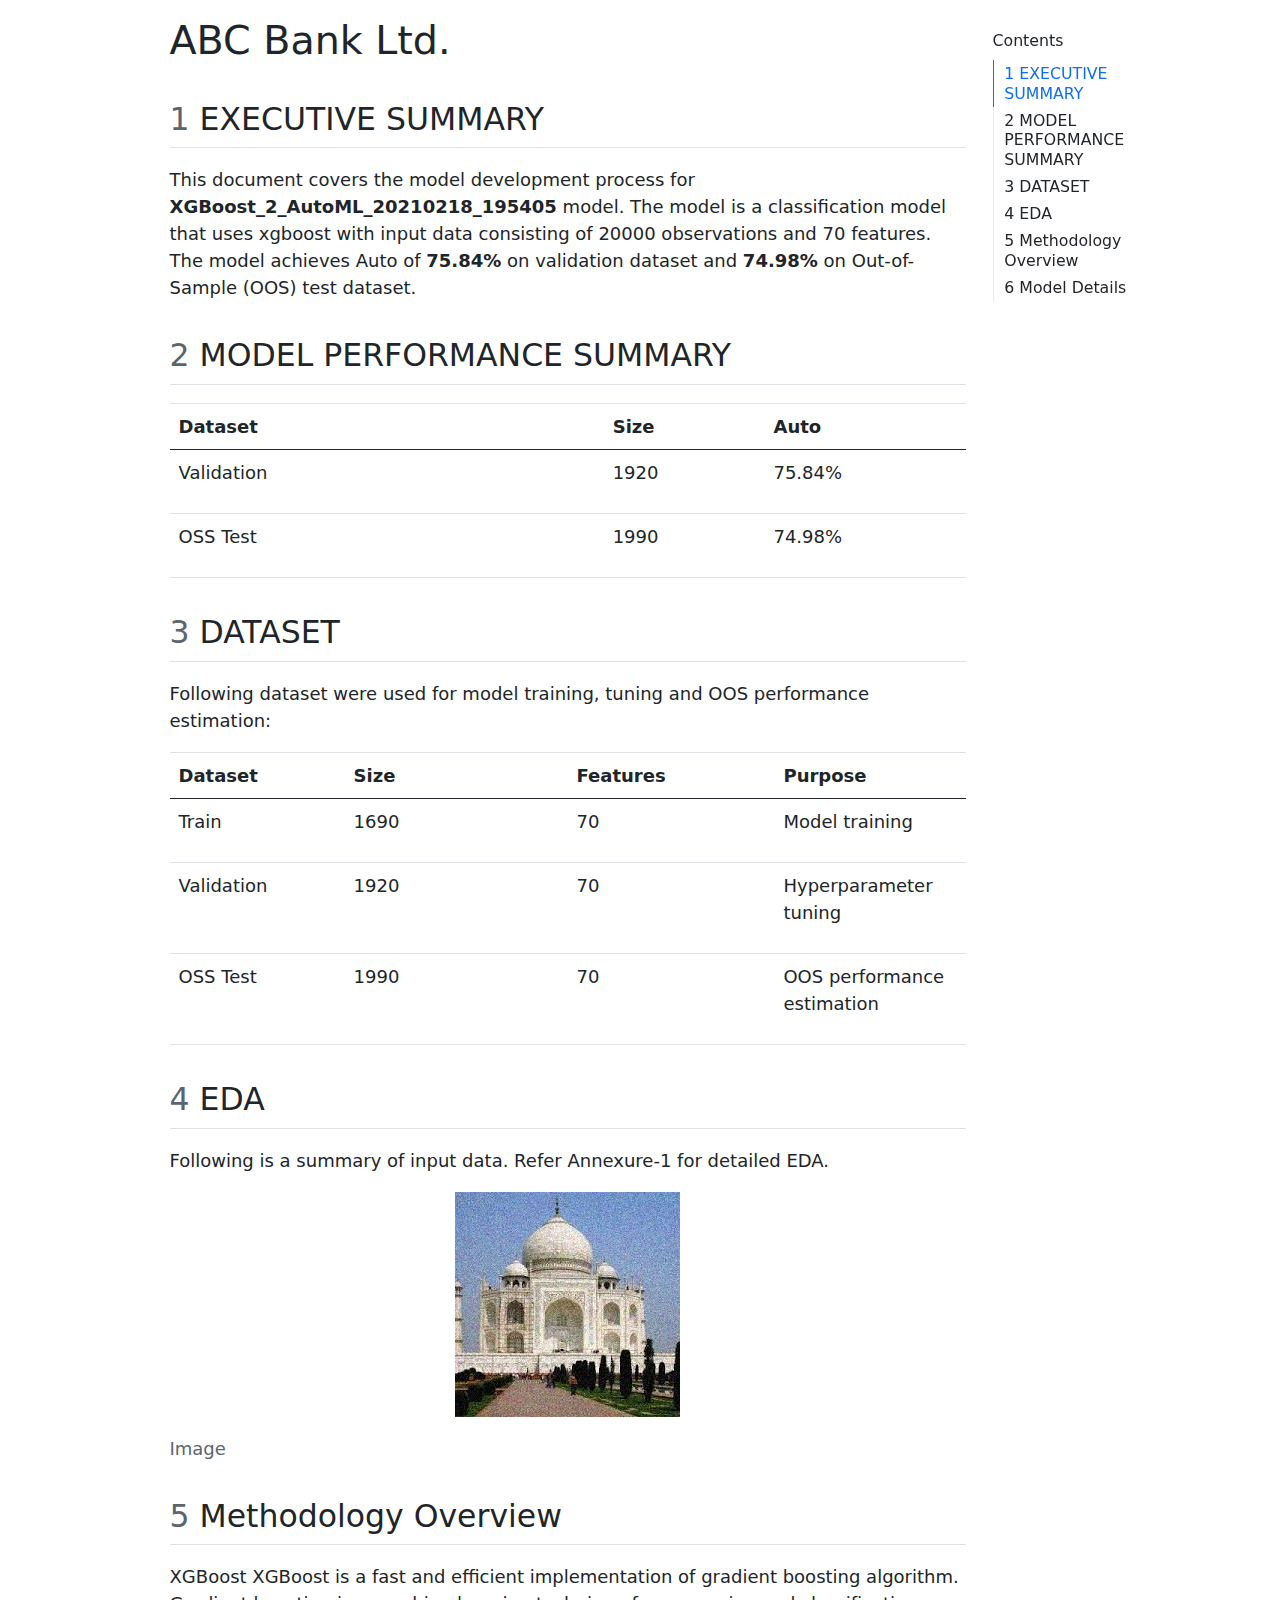
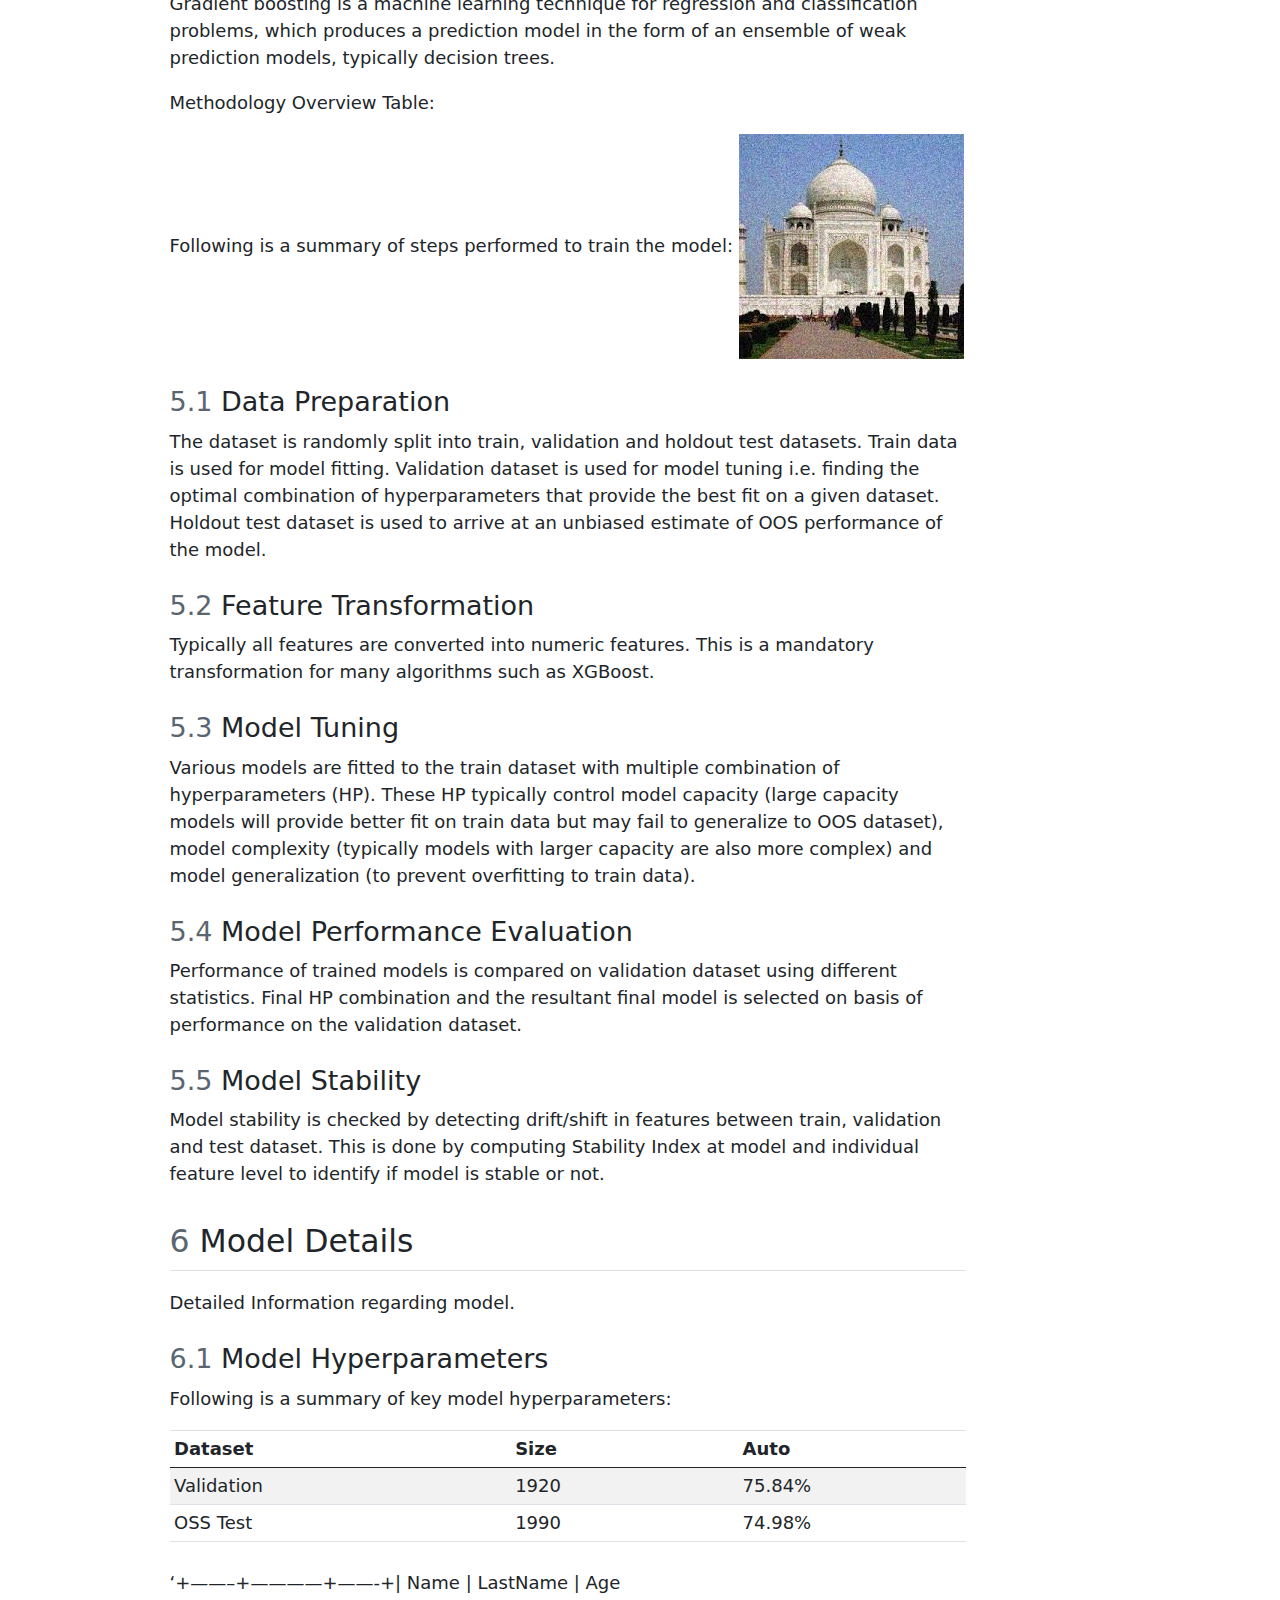
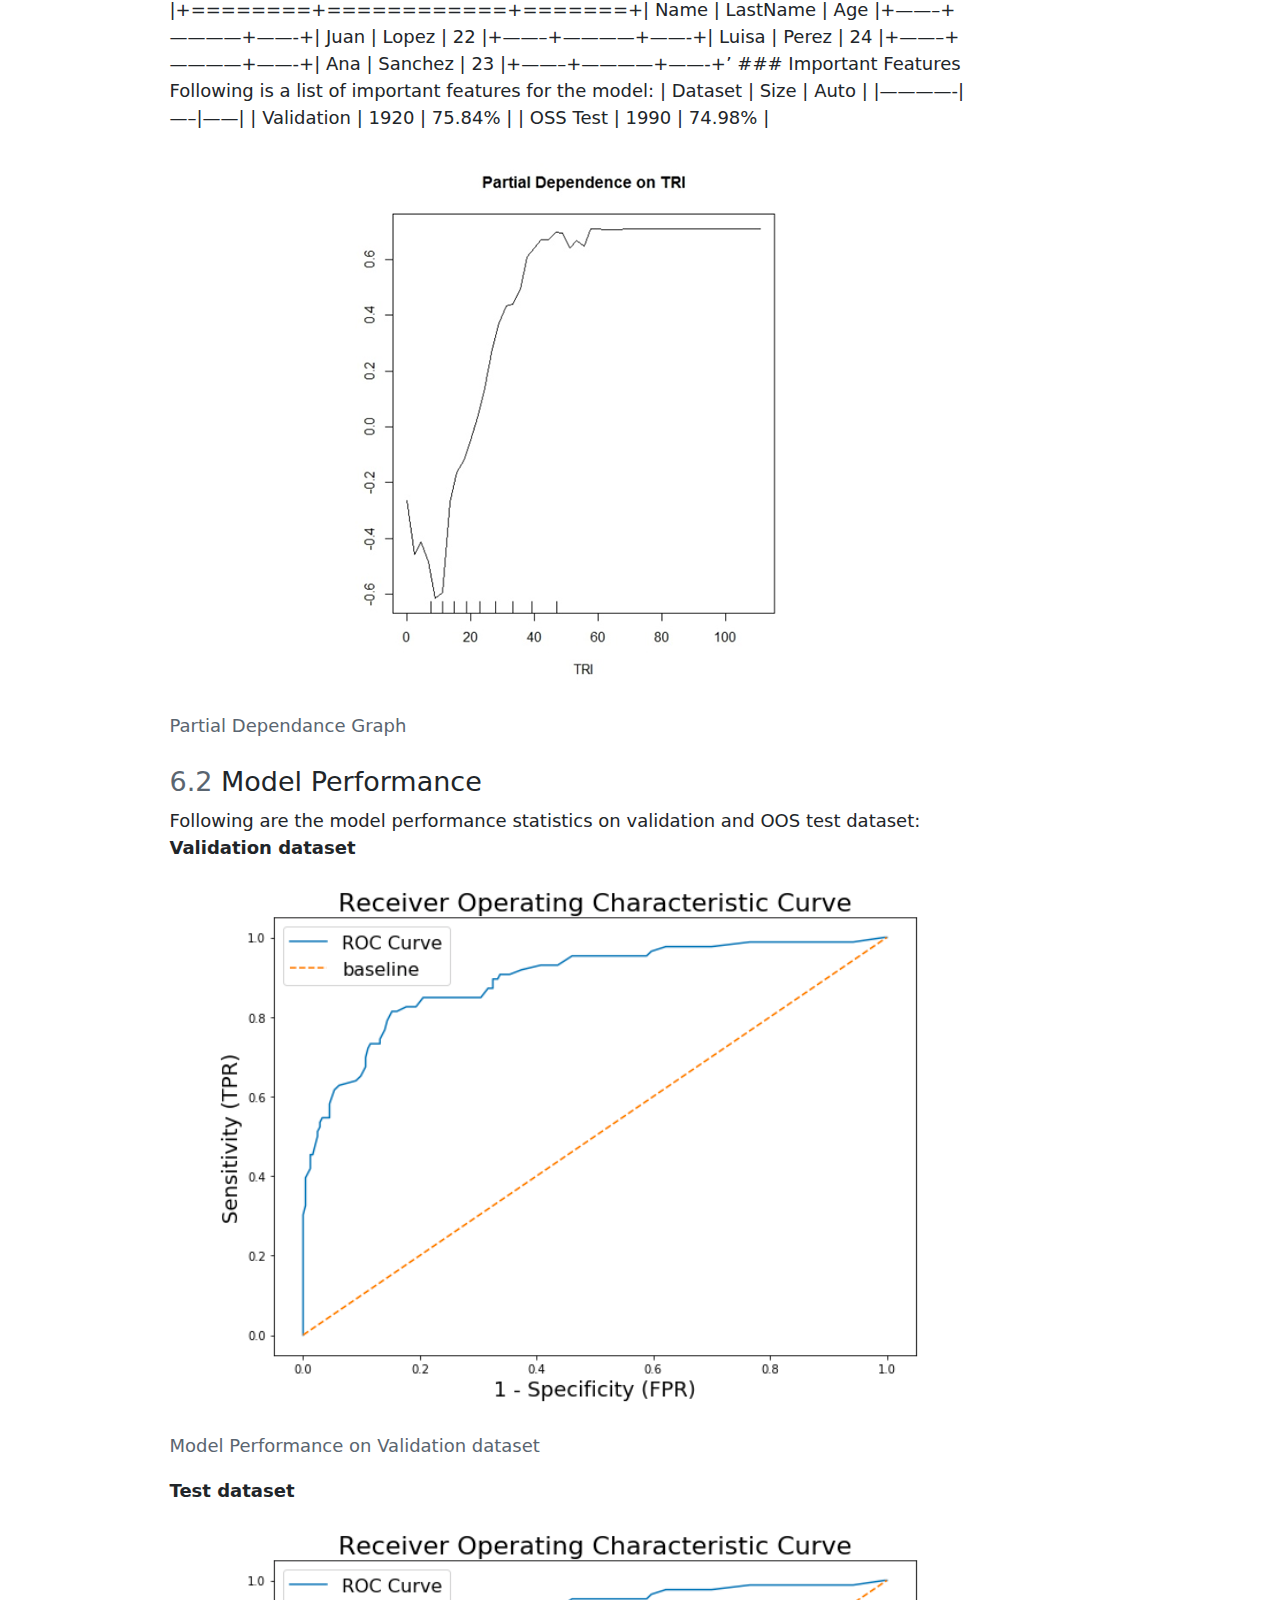
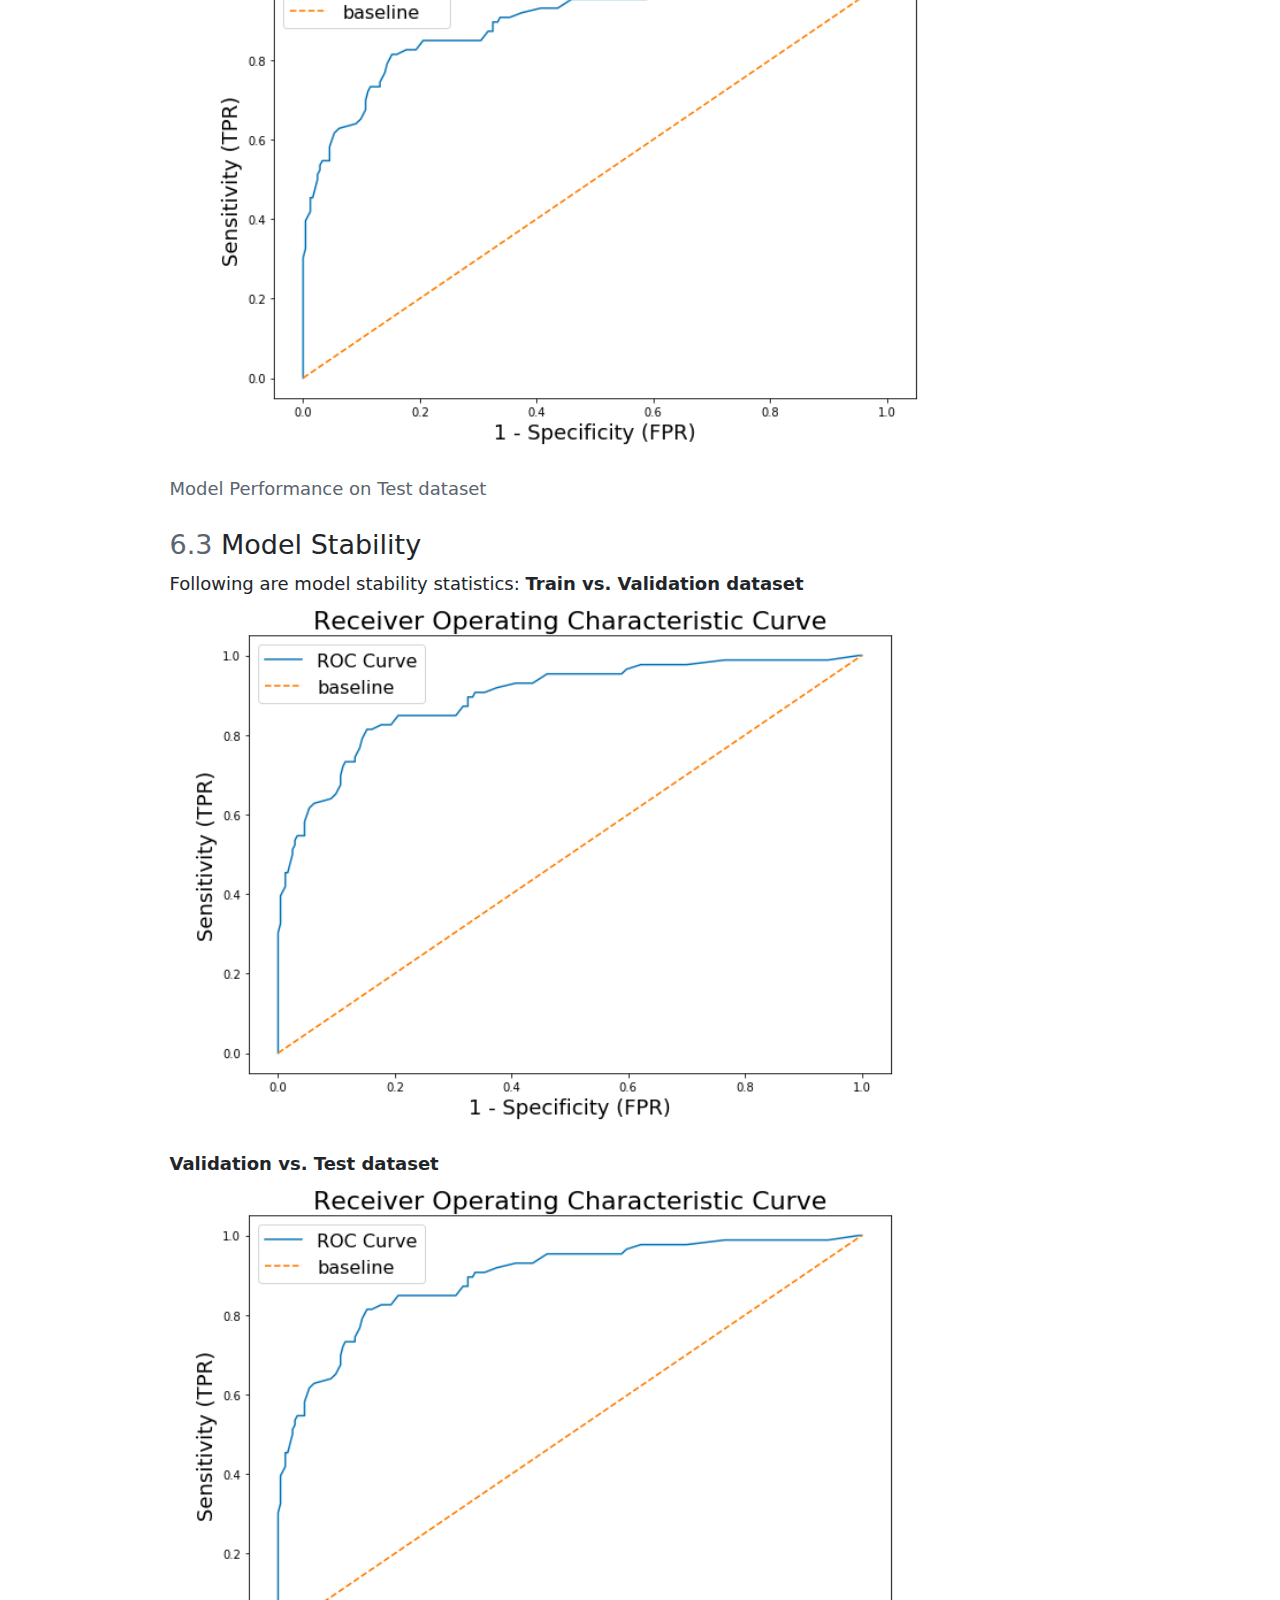
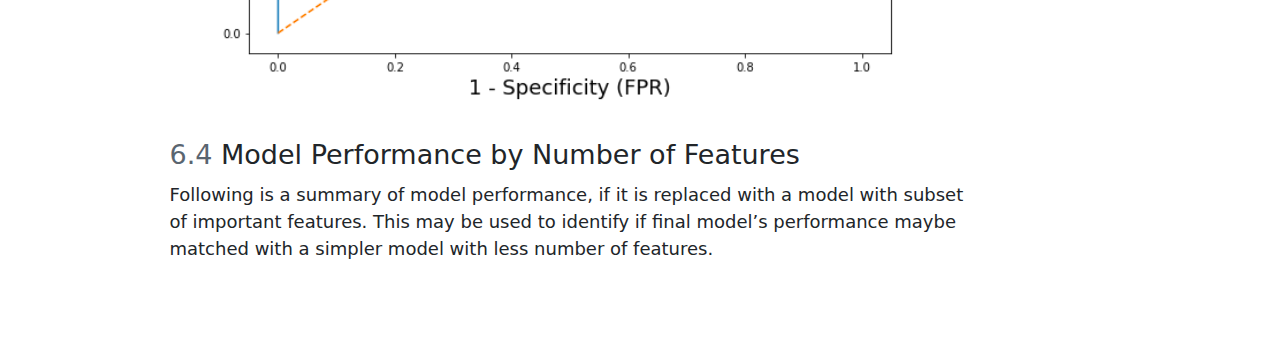
<file: Base_Template.html>
<!DOCTYPE html>
<html xmlns="http://www.w3.org/1999/xhtml" lang="en" xml:lang="en"><head>

<meta charset="utf-8">
<meta name="generator" content="quarto-1.1.189">

<meta name="viewport" content="width=device-width, initial-scale=1.0, user-scalable=yes">


<title>ABC Bank Ltd.</title>
<style>
code{white-space: pre-wrap;}
span.smallcaps{font-variant: small-caps;}
div.columns{display: flex; gap: min(4vw, 1.5em);}
div.column{flex: auto; overflow-x: auto;}
div.hanging-indent{margin-left: 1.5em; text-indent: -1.5em;}
ul.task-list{list-style: none;}
ul.task-list li input[type="checkbox"] {
  width: 0.8em;
  margin: 0 0.8em 0.2em -1.6em;
  vertical-align: middle;
}
</style>


<script src="Base_Template_files/libs/clipboard/clipboard.min.js"></script>
<script src="Base_Template_files/libs/quarto-html/quarto.js"></script>
<script src="Base_Template_files/libs/quarto-html/popper.min.js"></script>
<script src="Base_Template_files/libs/quarto-html/tippy.umd.min.js"></script>
<script src="Base_Template_files/libs/quarto-html/anchor.min.js"></script>
<link href="Base_Template_files/libs/quarto-html/tippy.css" rel="stylesheet">
<link href="Base_Template_files/libs/quarto-html/quarto-syntax-highlighting.css" rel="stylesheet" id="quarto-text-highlighting-styles">
<script src="Base_Template_files/libs/bootstrap/bootstrap.min.js"></script>
<link href="Base_Template_files/libs/bootstrap/bootstrap-icons.css" rel="stylesheet">
<link href="Base_Template_files/libs/bootstrap/bootstrap.min.css" rel="stylesheet" id="quarto-bootstrap" data-mode="light">


</head>

<body>

<div id="quarto-content" class="page-columns page-rows-contents page-layout-article">
<div id="quarto-margin-sidebar" class="sidebar margin-sidebar">
  <nav id="TOC" role="doc-toc" class="toc-active">
    <h2 id="toc-title">Contents</h2>
   
  <ul>
  <li><a href="#executive-summary" id="toc-executive-summary" class="nav-link active" data-scroll-target="#executive-summary"><span class="toc-section-number">1</span>  EXECUTIVE SUMMARY</a></li>
  <li><a href="#model-performance-summary" id="toc-model-performance-summary" class="nav-link" data-scroll-target="#model-performance-summary"><span class="toc-section-number">2</span>  MODEL PERFORMANCE SUMMARY</a></li>
  <li><a href="#var-dataset" id="toc-var-dataset" class="nav-link" data-scroll-target="#var-dataset"><span class="toc-section-number">3</span>  DATASET</a></li>
  <li><a href="#eda" id="toc-eda" class="nav-link" data-scroll-target="#eda"><span class="toc-section-number">4</span>  EDA</a></li>
  <li><a href="#methodology-overview" id="toc-methodology-overview" class="nav-link" data-scroll-target="#methodology-overview"><span class="toc-section-number">5</span>  Methodology Overview</a>
  <ul class="collapse">
  <li><a href="#data-preparation" id="toc-data-preparation" class="nav-link" data-scroll-target="#data-preparation"><span class="toc-section-number">5.1</span>  Data Preparation</a></li>
  <li><a href="#feature-transformation" id="toc-feature-transformation" class="nav-link" data-scroll-target="#feature-transformation"><span class="toc-section-number">5.2</span>  Feature Transformation</a></li>
  <li><a href="#model-tuning" id="toc-model-tuning" class="nav-link" data-scroll-target="#model-tuning"><span class="toc-section-number">5.3</span>  Model Tuning</a></li>
  <li><a href="#model-performance-evaluation" id="toc-model-performance-evaluation" class="nav-link" data-scroll-target="#model-performance-evaluation"><span class="toc-section-number">5.4</span>  Model Performance Evaluation</a></li>
  <li><a href="#model-stability" id="toc-model-stability" class="nav-link" data-scroll-target="#model-stability"><span class="toc-section-number">5.5</span>  Model Stability</a></li>
  </ul></li>
  <li><a href="#model-details" id="toc-model-details" class="nav-link" data-scroll-target="#model-details"><span class="toc-section-number">6</span>  Model Details</a>
  <ul class="collapse">
  <li><a href="#model-hyperparameters" id="toc-model-hyperparameters" class="nav-link" data-scroll-target="#model-hyperparameters"><span class="toc-section-number">6.1</span>  Model Hyperparameters</a></li>
  <li><a href="#model-performance" id="toc-model-performance" class="nav-link" data-scroll-target="#model-performance"><span class="toc-section-number">6.2</span>  Model Performance</a></li>
  <li><a href="#model-stability-1" id="toc-model-stability-1" class="nav-link" data-scroll-target="#model-stability-1"><span class="toc-section-number">6.3</span>  Model Stability</a></li>
  <li><a href="#model-performance-by-number-of-features" id="toc-model-performance-by-number-of-features" class="nav-link" data-scroll-target="#model-performance-by-number-of-features"><span class="toc-section-number">6.4</span>  Model Performance by Number of Features</a></li>
  </ul></li>
  </ul>
</nav>
</div>
<main class="content" id="quarto-document-content">

<header id="title-block-header" class="quarto-title-block default">
<div class="quarto-title">
<h1 class="title">ABC Bank Ltd.</h1>
</div>



<div class="quarto-title-meta">

    
    
  </div>
  

</header>

<section id="executive-summary" class="level2" data-number="1">
<h2 data-number="1" class="anchored" data-anchor-id="executive-summary"><span class="header-section-number">1</span> EXECUTIVE SUMMARY</h2>
<p>This document covers the model development process for <strong>XGBoost_2_AutoML_20210218_195405</strong> model. The model is a classification model that uses xgboost with input data consisting of 20000 observations and 70 features. The model achieves Auto of <strong>75.84%</strong> on validation dataset and <strong>74.98%</strong> on Out-of-Sample (OOS) test dataset.</p>
</section>
<section id="model-performance-summary" class="level2" data-number="2">
<h2 data-number="2" class="anchored" data-anchor-id="model-performance-summary"><span class="header-section-number">2</span> MODEL PERFORMANCE SUMMARY</h2>
<table class="table">
<colgroup>
<col style="width: 54%">
<col style="width: 20%">
<col style="width: 25%">
</colgroup>
<thead>
<tr class="header">
<th>Dataset</th>
<th>Size</th>
<th>Auto</th>
</tr>
</thead>
<tbody>
<tr class="odd">
<td>Validation</td>
<td><p>1920</p></td>
<td><p>75.84%</p></td>
</tr>
<tr class="even">
<td>OSS Test</td>
<td><p>1990</p></td>
<td><p>74.98%</p></td>
</tr>
</tbody>
</table>
</section>
<section id="var-dataset" class="level2" data-number="3">
<h2 data-number="3" class="anchored" data-anchor-id="var-dataset"><span class="header-section-number">3</span> DATASET</h2>
<p>Following dataset were used for model training, tuning and OOS performance estimation:</p>
<table class="table">
<colgroup>
<col style="width: 22%">
<col style="width: 28%">
<col style="width: 26%">
<col style="width: 24%">
</colgroup>
<thead>
<tr class="header">
<th>Dataset</th>
<th>Size</th>
<th>Features</th>
<th>Purpose</th>
</tr>
</thead>
<tbody>
<tr class="odd">
<td>Train</td>
<td><p>1690</p></td>
<td><p>70</p></td>
<td><p>Model training</p></td>
</tr>
<tr class="even">
<td>Validation</td>
<td><p>1920</p></td>
<td><p>70</p></td>
<td><p>Hyperparameter tuning</p></td>
</tr>
<tr class="odd">
<td>OSS Test</td>
<td><p>1990</p></td>
<td><p>70</p></td>
<td><p>OOS performance estimation</p></td>
</tr>
</tbody>
</table>
</section>
<section id="eda" class="level2" data-number="4">
<h2 data-number="4" class="anchored" data-anchor-id="eda"><span class="header-section-number">4</span> EDA</h2>
<p>Following is a summary of input data. Refer Annexure-1 for detailed EDA.</p>
<div class="quarto-figure quarto-figure-center">
<figure class="figure">
<p><img src="input_data/images.jpeg" class="img-fluid figure-img"></p>
<p></p><figcaption class="figure-caption">Image</figcaption><p></p>
</figure>
</div>
</section>
<section id="methodology-overview" class="level2" data-number="5">
<h2 data-number="5" class="anchored" data-anchor-id="methodology-overview"><span class="header-section-number">5</span> Methodology Overview</h2>
<p>XGBoost XGBoost is a fast and efficient implementation of gradient boosting algorithm. Gradient boosting is a machine learning technique for regression and classification problems, which produces a prediction model in the form of an ensemble of weak prediction models, typically decision trees.</p>
<p>Methodology Overview Table:</p>
<p>Following is a summary of steps performed to train the model: <img src="input_data/images.jpeg" class="img-fluid" alt="Model Development Pipeline"></p>
<section id="data-preparation" class="level3" data-number="5.1">
<h3 data-number="5.1" class="anchored" data-anchor-id="data-preparation"><span class="header-section-number">5.1</span> Data Preparation</h3>
<p>The dataset is randomly split into train, validation and holdout test datasets. Train data is used for model fitting. Validation dataset is used for model tuning i.e.&nbsp;finding the optimal combination of hyperparameters that provide the best fit on a given dataset. Holdout test dataset is used to arrive at an unbiased estimate of OOS performance of the model.</p>
</section>
<section id="feature-transformation" class="level3" data-number="5.2">
<h3 data-number="5.2" class="anchored" data-anchor-id="feature-transformation"><span class="header-section-number">5.2</span> Feature Transformation</h3>
<p>Typically all features are converted into numeric features. This is a mandatory transformation for many algorithms such as XGBoost.</p>
</section>
<section id="model-tuning" class="level3" data-number="5.3">
<h3 data-number="5.3" class="anchored" data-anchor-id="model-tuning"><span class="header-section-number">5.3</span> Model Tuning</h3>
<p>Various models are fitted to the train dataset with multiple combination of hyperparameters (HP). These HP typically control model capacity (large capacity models will provide better fit on train data but may fail to generalize to OOS dataset), model complexity (typically models with larger capacity are also more complex) and model generalization (to prevent overfitting to train data).</p>
</section>
<section id="model-performance-evaluation" class="level3" data-number="5.4">
<h3 data-number="5.4" class="anchored" data-anchor-id="model-performance-evaluation"><span class="header-section-number">5.4</span> Model Performance Evaluation</h3>
<p>Performance of trained models is compared on validation dataset using different statistics. Final HP combination and the resultant final model is selected on basis of performance on the validation dataset.</p>
</section>
<section id="model-stability" class="level3" data-number="5.5">
<h3 data-number="5.5" class="anchored" data-anchor-id="model-stability"><span class="header-section-number">5.5</span> Model Stability</h3>
<p>Model stability is checked by detecting drift/shift in features between train, validation and test dataset. This is done by computing Stability Index at model and individual feature level to identify if model is stable or not.</p>
</section>
</section>
<section id="model-details" class="level2" data-number="6">
<h2 data-number="6" class="anchored" data-anchor-id="model-details"><span class="header-section-number">6</span> Model Details</h2>
<p>Detailed Information regarding model.</p>
<section id="model-hyperparameters" class="level3" data-number="6.1">
<h3 data-number="6.1" class="anchored" data-anchor-id="model-hyperparameters"><span class="header-section-number">6.1</span> Model Hyperparameters</h3>
<p>Following is a summary of key model hyperparameters:</p>
<div class="cell" data-tags="[&quot;parameters&quot;]" data-execution_count="1">
<div class="cell-output cell-output-display" data-execution_count="1">
<table class="table table-sm table-striped">
<colgroup>
<col style="width: 18%">
<col style="width: 12%">
<col style="width: 12%">
</colgroup>
<thead>
<tr class="header">
<th>Dataset</th>
<th>Size</th>
<th>Auto</th>
</tr>
</thead>
<tbody>
<tr class="odd">
<td>Validation</td>
<td>1920</td>
<td>75.84%</td>
</tr>
<tr class="even">
<td>OSS Test</td>
<td>1990</td>
<td>74.98%</td>
</tr>
</tbody>
</table>
</div>
</div>
<p>‘+——–+————+——-+| Name | LastName | Age |+========+============+=======+| Name | LastName | Age |+——–+————+——-+| Juan | Lopez | 22 |+——–+————+——-+| Luisa | Perez | 24 |+——–+————+——-+| Ana | Sanchez | 23 |+——–+————+——-+’ ### Important Features Following is a list of important features for the model: | Dataset | Size | Auto | |————-|—–|——| | Validation | 1920 | 75.84% | | OSS Test | 1990 | 74.98% |</p>
<div class="quarto-figure quarto-figure-center">
<figure class="figure">
<p><img src="input_data/pdg.png" class="img-fluid figure-img"></p>
<p></p><figcaption class="figure-caption">Partial Dependance Graph</figcaption><p></p>
</figure>
</div>
</section>
<section id="model-performance" class="level3" data-number="6.2">
<h3 data-number="6.2" class="anchored" data-anchor-id="model-performance"><span class="header-section-number">6.2</span> Model Performance</h3>
<p>Following are the model performance statistics on validation and OOS test dataset: <strong>Validation dataset</strong></p>
<div class="quarto-figure quarto-figure-center">
<figure class="figure">
<p><img src="input_data/roc.png" class="img-fluid figure-img"></p>
<p></p><figcaption class="figure-caption">Model Performance on Validation dataset</figcaption><p></p>
</figure>
</div>
<p><strong>Test dataset</strong></p>
<div class="quarto-figure quarto-figure-center">
<figure class="figure">
<p><img src="input_data/roc.png" class="img-fluid figure-img"></p>
<p></p><figcaption class="figure-caption">Model Performance on Test dataset</figcaption><p></p>
</figure>
</div>
</section>
<section id="model-stability-1" class="level3" data-number="6.3">
<h3 data-number="6.3" class="anchored" data-anchor-id="model-stability-1"><span class="header-section-number">6.3</span> Model Stability</h3>
<p>Following are model stability statistics: <strong>Train vs.&nbsp;Validation dataset</strong> <img src="input_data/roc.png" class="img-fluid" alt="Model Stability (Val vs.&nbsp;Train dataset)"></p>
<p><strong>Validation vs.&nbsp;Test dataset</strong> <img src="input_data/roc.png" class="img-fluid" alt="Model Stability (Val vs.&nbsp;Test dataset)"></p>
</section>
<section id="model-performance-by-number-of-features" class="level3" data-number="6.4">
<h3 data-number="6.4" class="anchored" data-anchor-id="model-performance-by-number-of-features"><span class="header-section-number">6.4</span> Model Performance by Number of Features</h3>
<p>Following is a summary of model performance, if it is replaced with a model with subset of important features. This may be used to identify if final model’s performance maybe matched with a simpler model with less number of features.</p>
</section>
</section>

</main>
<!-- /main column -->
<script id="quarto-html-after-body" type="application/javascript">
window.document.addEventListener("DOMContentLoaded", function (event) {
  const toggleBodyColorMode = (bsSheetEl) => {
    const mode = bsSheetEl.getAttribute("data-mode");
    const bodyEl = window.document.querySelector("body");
    if (mode === "dark") {
      bodyEl.classList.add("quarto-dark");
      bodyEl.classList.remove("quarto-light");
    } else {
      bodyEl.classList.add("quarto-light");
      bodyEl.classList.remove("quarto-dark");
    }
  }
  const toggleBodyColorPrimary = () => {
    const bsSheetEl = window.document.querySelector("link#quarto-bootstrap");
    if (bsSheetEl) {
      toggleBodyColorMode(bsSheetEl);
    }
  }
  toggleBodyColorPrimary();  
  const icon = "";
  const anchorJS = new window.AnchorJS();
  anchorJS.options = {
    placement: 'right',
    icon: icon
  };
  anchorJS.add('.anchored');
  const clipboard = new window.ClipboardJS('.code-copy-button', {
    target: function(trigger) {
      return trigger.previousElementSibling;
    }
  });
  clipboard.on('success', function(e) {
    // button target
    const button = e.trigger;
    // don't keep focus
    button.blur();
    // flash "checked"
    button.classList.add('code-copy-button-checked');
    var currentTitle = button.getAttribute("title");
    button.setAttribute("title", "Copied!");
    setTimeout(function() {
      button.setAttribute("title", currentTitle);
      button.classList.remove('code-copy-button-checked');
    }, 1000);
    // clear code selection
    e.clearSelection();
  });
  function tippyHover(el, contentFn) {
    const config = {
      allowHTML: true,
      content: contentFn,
      maxWidth: 500,
      delay: 100,
      arrow: false,
      appendTo: function(el) {
          return el.parentElement;
      },
      interactive: true,
      interactiveBorder: 10,
      theme: 'quarto',
      placement: 'bottom-start'
    };
    window.tippy(el, config); 
  }
  const noterefs = window.document.querySelectorAll('a[role="doc-noteref"]');
  for (var i=0; i<noterefs.length; i++) {
    const ref = noterefs[i];
    tippyHover(ref, function() {
      // use id or data attribute instead here
      let href = ref.getAttribute('data-footnote-href') || ref.getAttribute('href');
      try { href = new URL(href).hash; } catch {}
      const id = href.replace(/^#\/?/, "");
      const note = window.document.getElementById(id);
      return note.innerHTML;
    });
  }
  var bibliorefs = window.document.querySelectorAll('a[role="doc-biblioref"]');
  for (var i=0; i<bibliorefs.length; i++) {
    const ref = bibliorefs[i];
    const cites = ref.parentNode.getAttribute('data-cites').split(' ');
    tippyHover(ref, function() {
      var popup = window.document.createElement('div');
      cites.forEach(function(cite) {
        var citeDiv = window.document.createElement('div');
        citeDiv.classList.add('hanging-indent');
        citeDiv.classList.add('csl-entry');
        var biblioDiv = window.document.getElementById('ref-' + cite);
        if (biblioDiv) {
          citeDiv.innerHTML = biblioDiv.innerHTML;
        }
        popup.appendChild(citeDiv);
      });
      return popup.innerHTML;
    });
  }
});
</script>
</div> <!-- /content -->



</body></html>
</file>
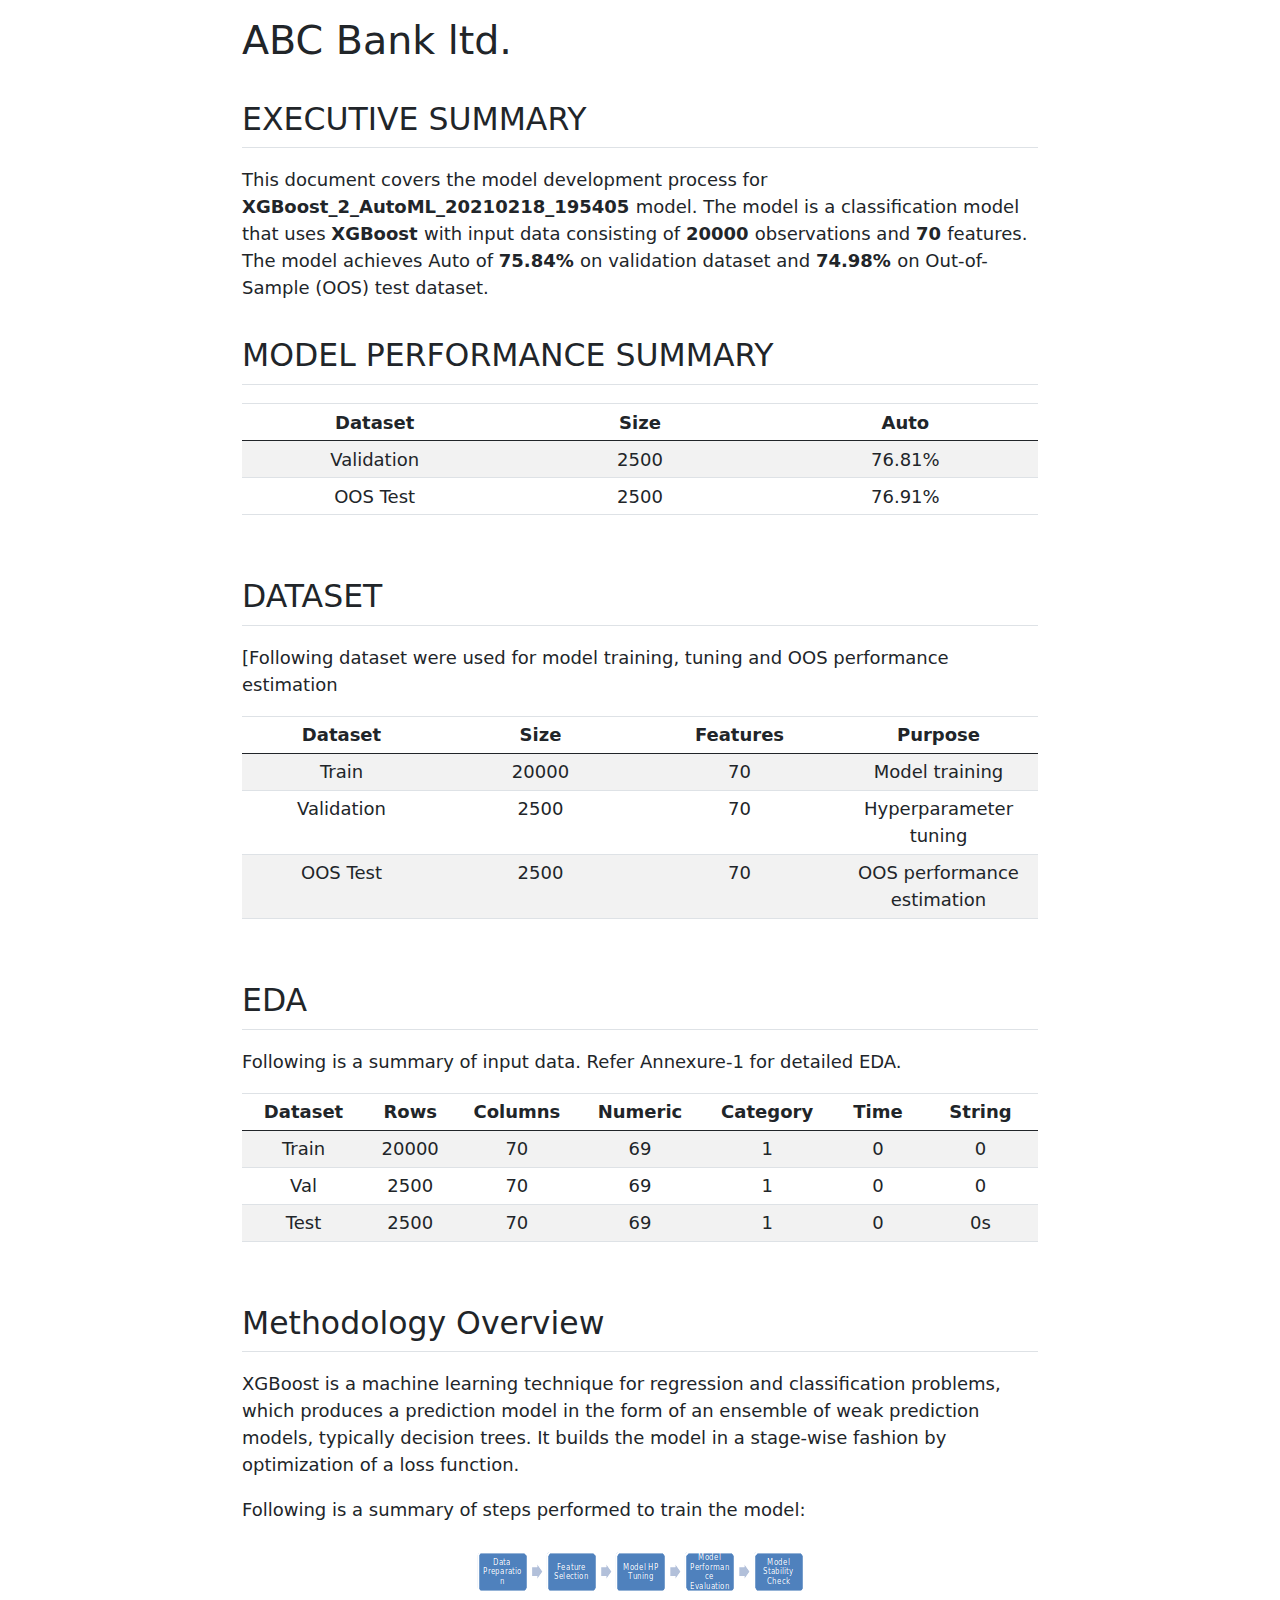
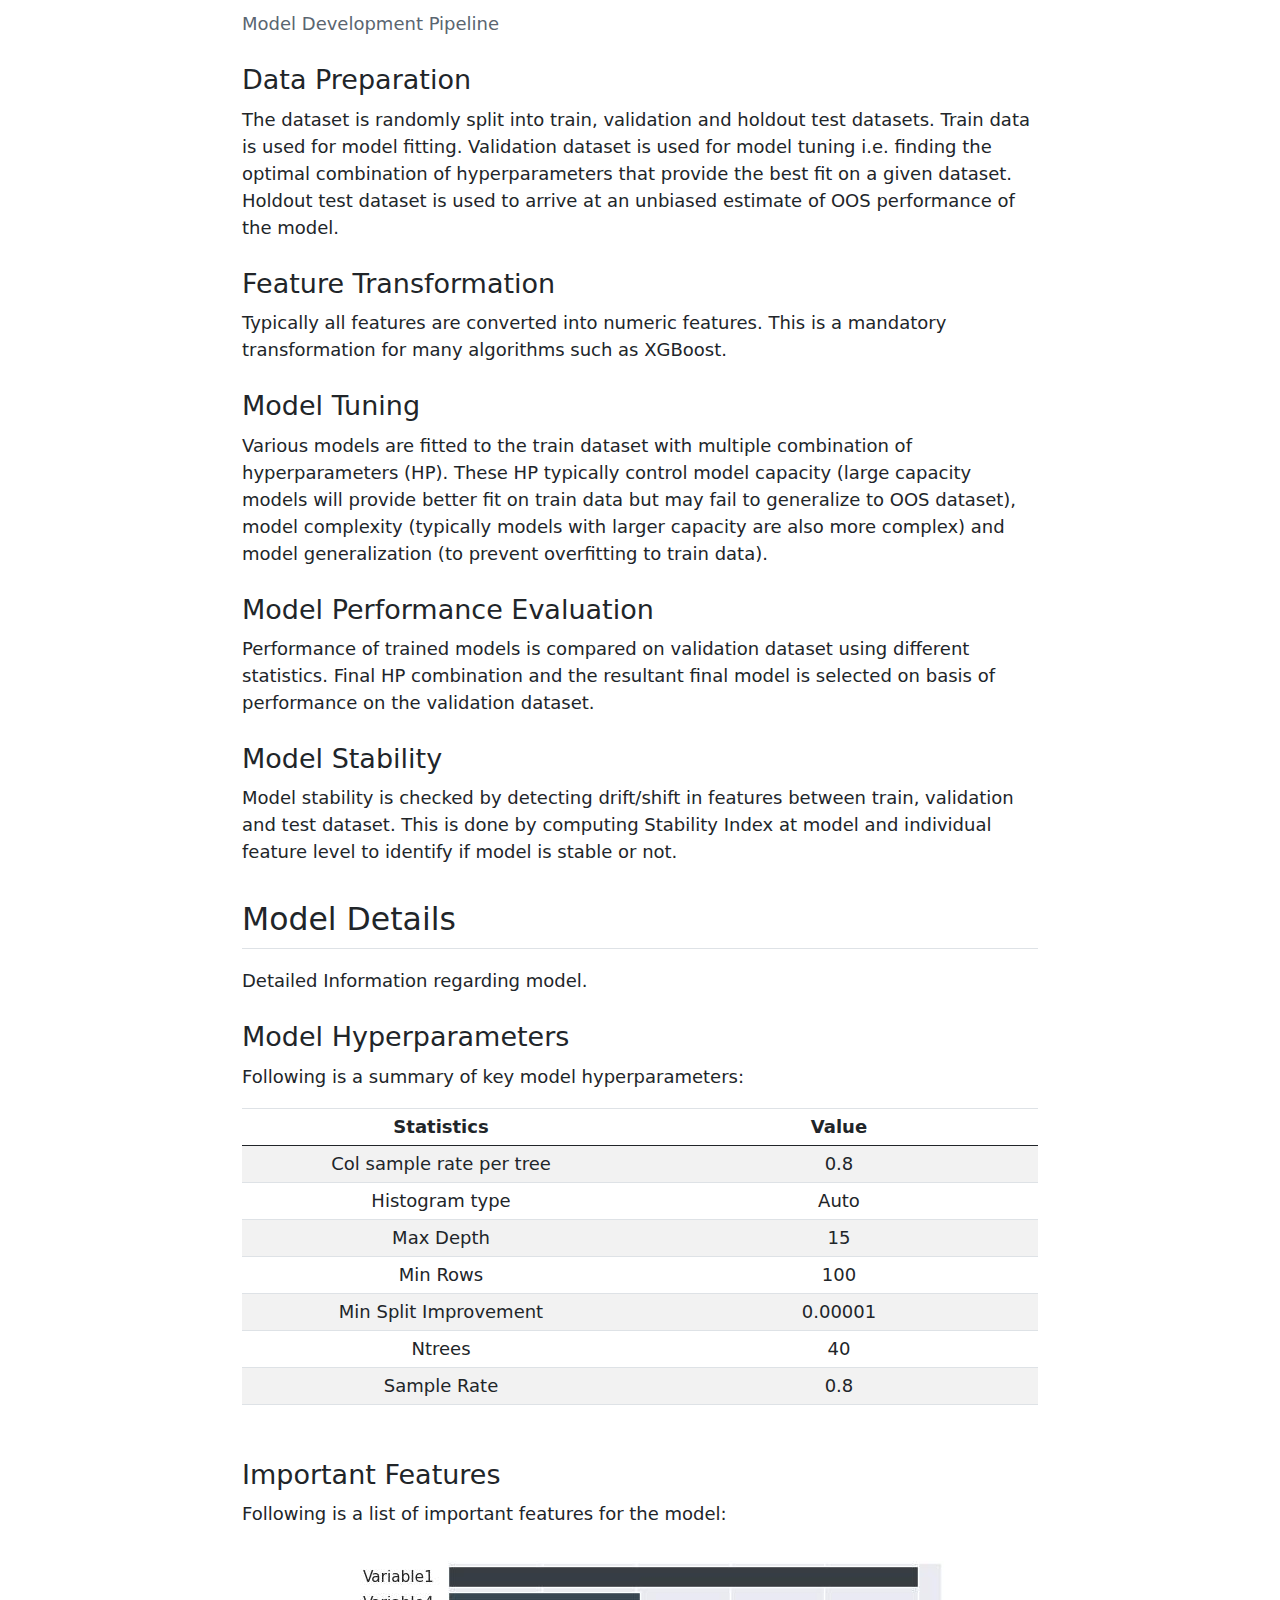
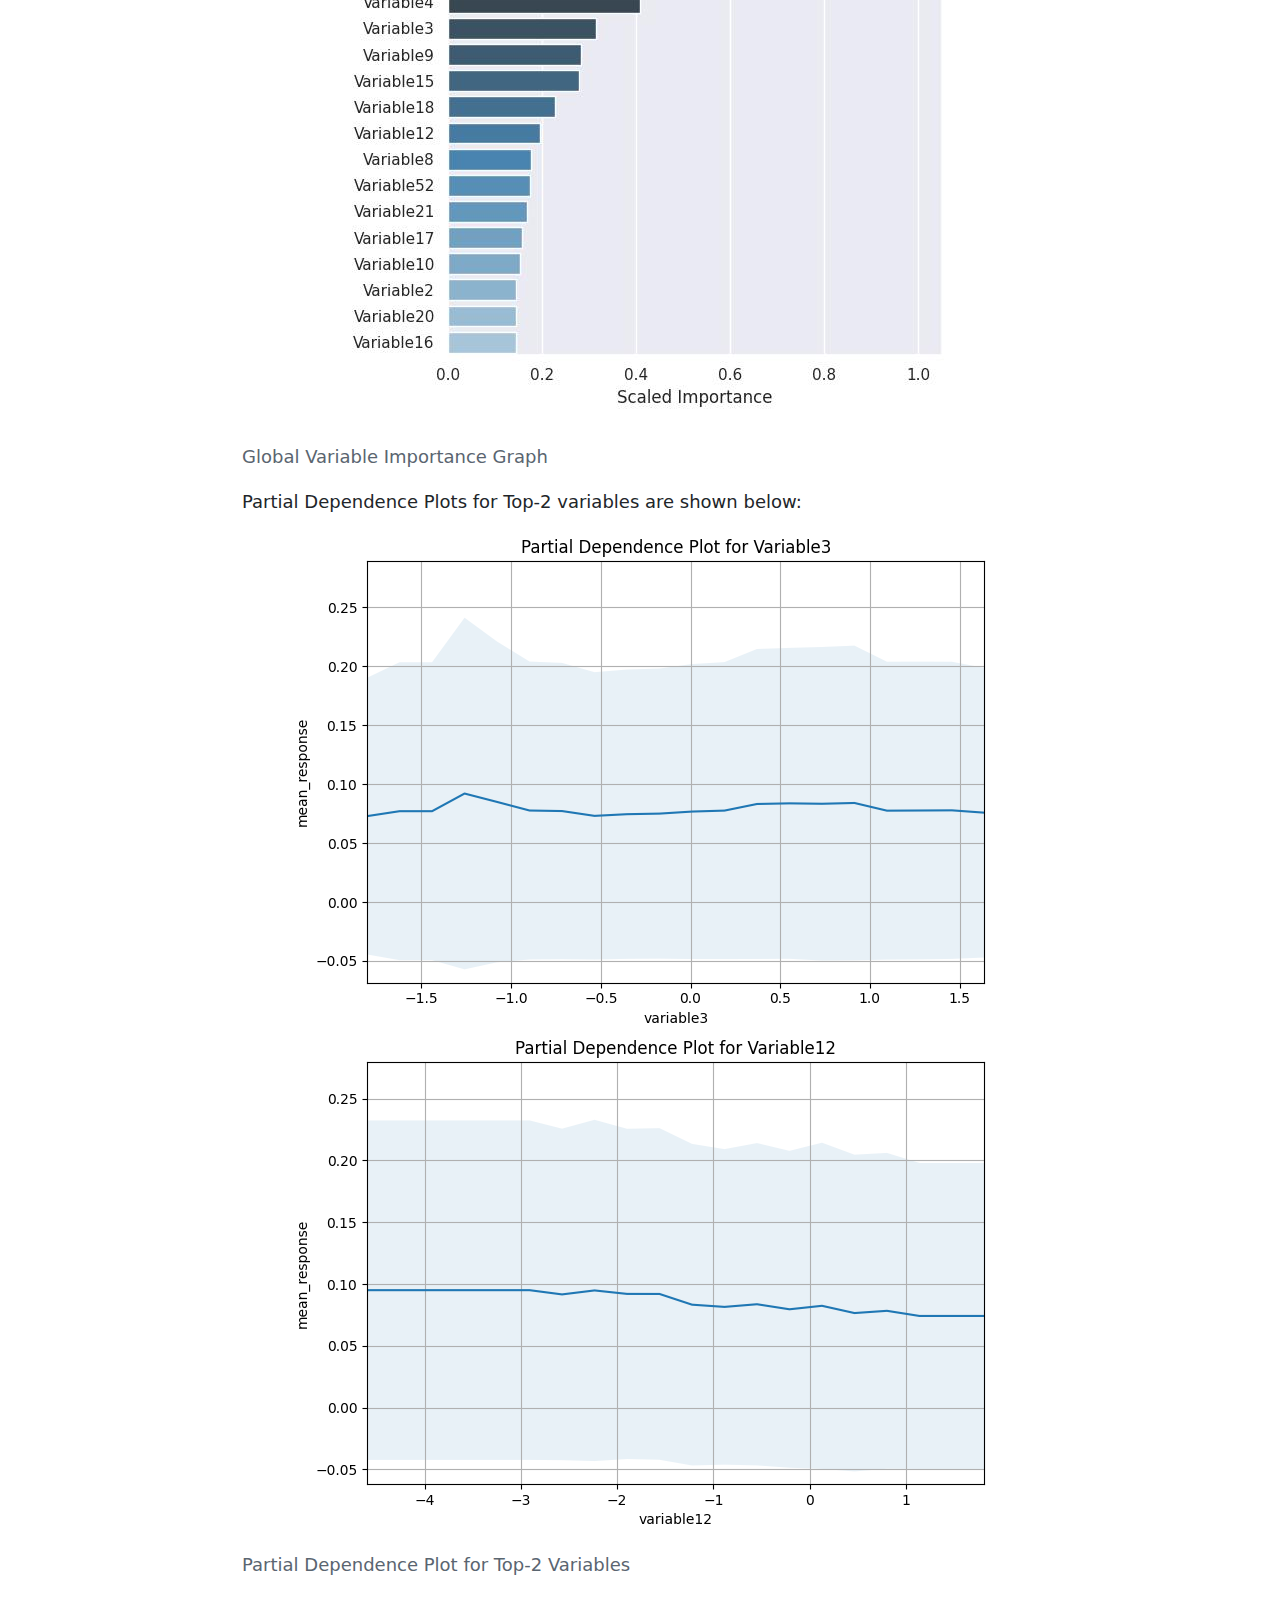
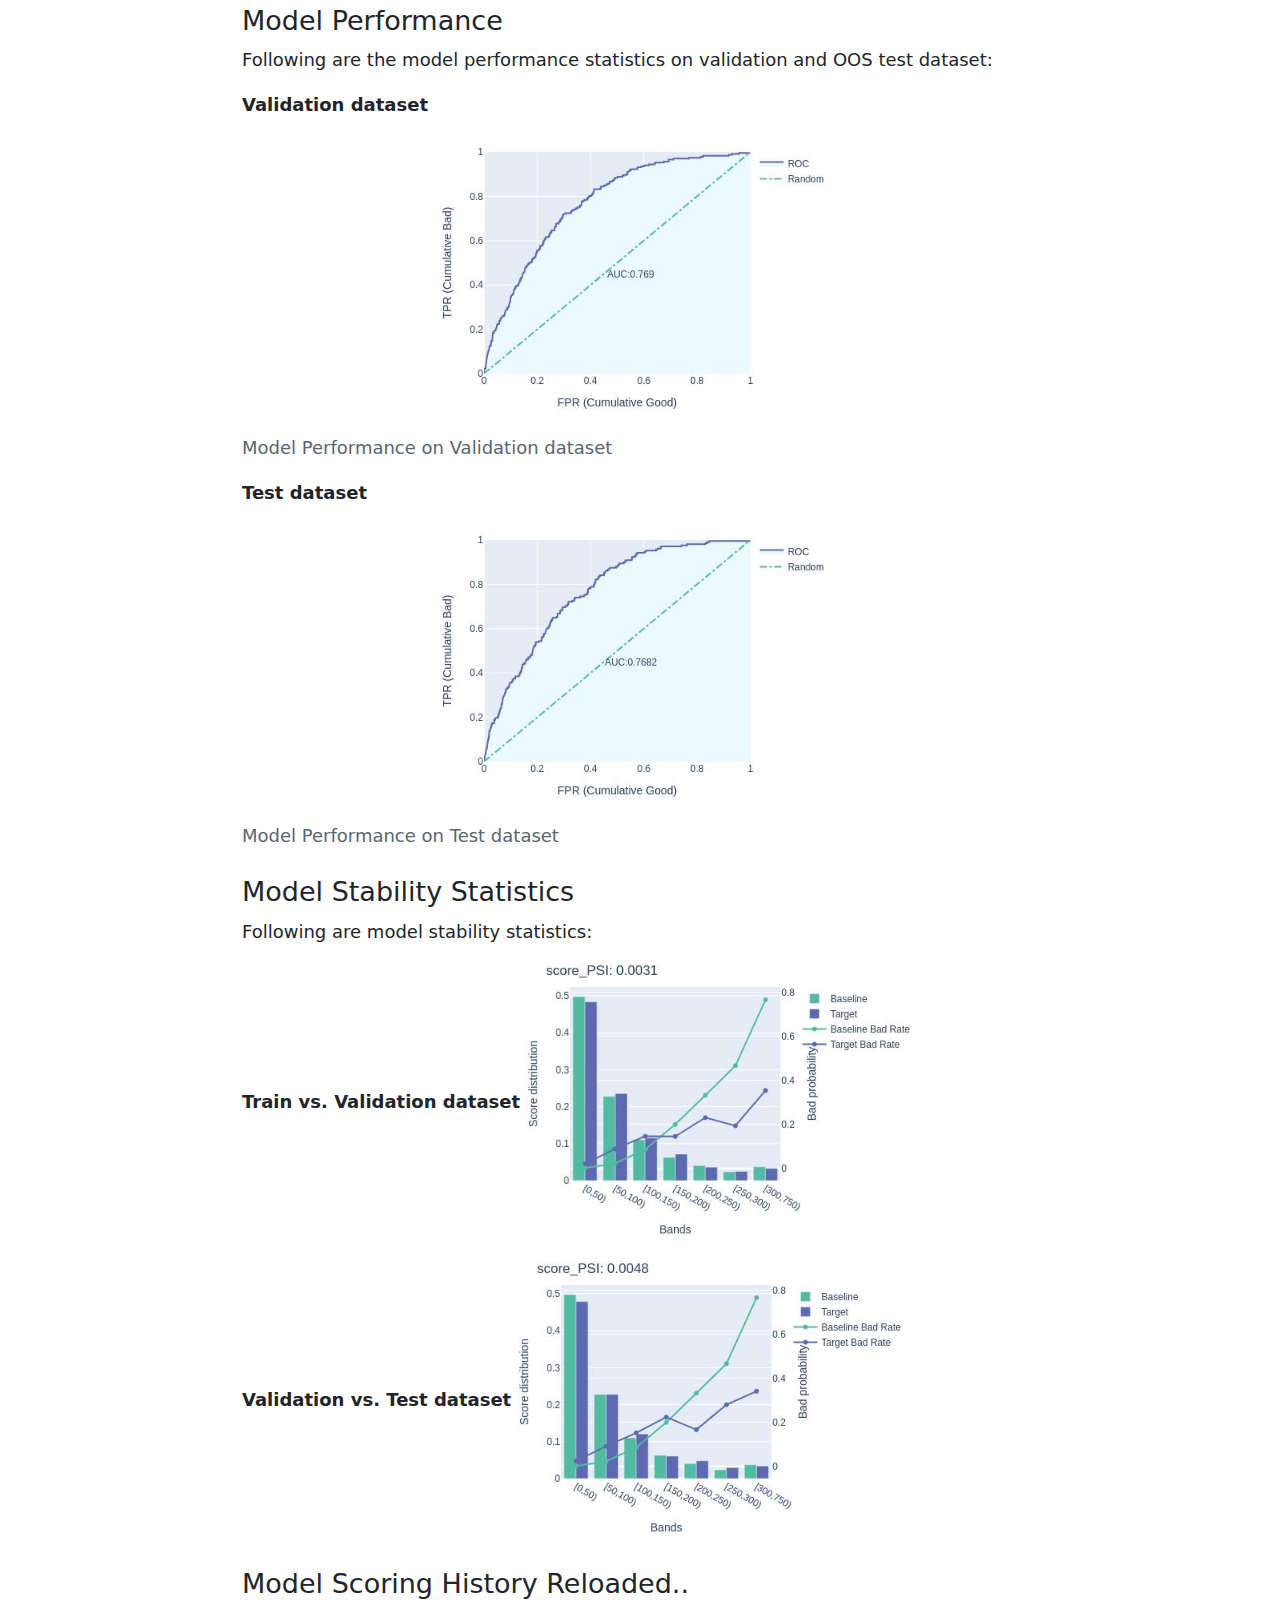
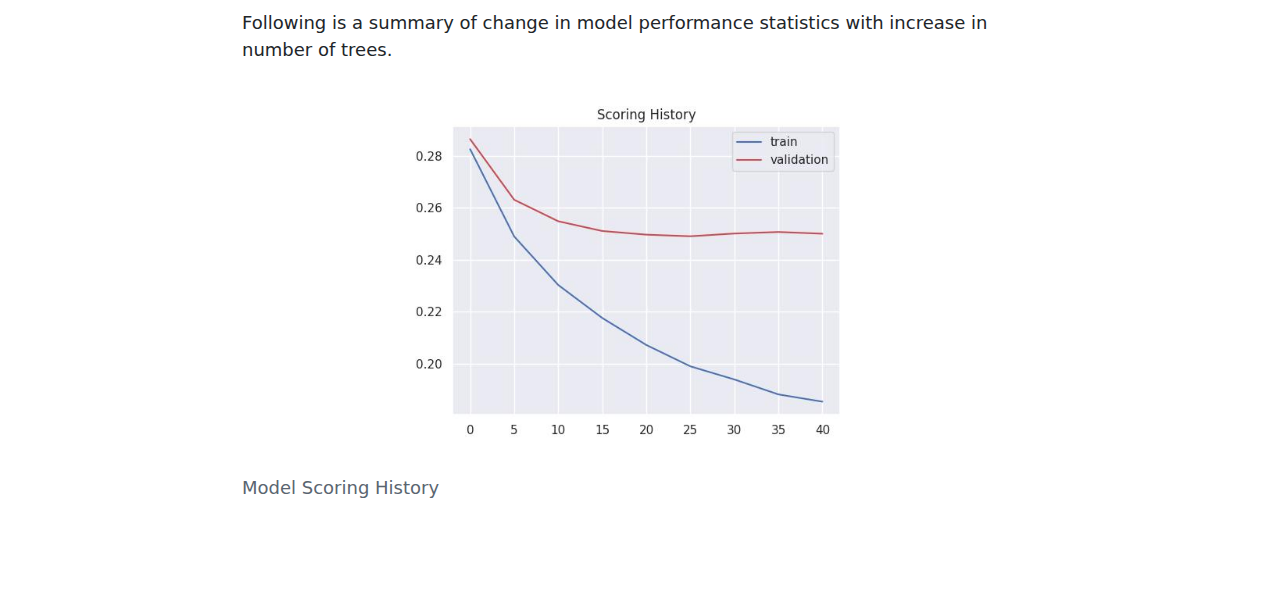
<file: output/html/Base_Template.html>
<!DOCTYPE html>
<html xmlns="http://www.w3.org/1999/xhtml" lang="en" xml:lang="en"><head>

<meta charset="utf-8">
<meta name="generator" content="quarto-1.1.189">

<meta name="viewport" content="width=device-width, initial-scale=1.0, user-scalable=yes">


<title>ABC Bank ltd.</title>
<style>
code{white-space: pre-wrap;}
span.smallcaps{font-variant: small-caps;}
div.columns{display: flex; gap: min(4vw, 1.5em);}
div.column{flex: auto; overflow-x: auto;}
div.hanging-indent{margin-left: 1.5em; text-indent: -1.5em;}
ul.task-list{list-style: none;}
ul.task-list li input[type="checkbox"] {
  width: 0.8em;
  margin: 0 0.8em 0.2em -1.6em;
  vertical-align: middle;
}
</style>


<script src="Base_Template_files/libs/clipboard/clipboard.min.js"></script>
<script src="Base_Template_files/libs/quarto-html/quarto.js"></script>
<script src="Base_Template_files/libs/quarto-html/popper.min.js"></script>
<script src="Base_Template_files/libs/quarto-html/tippy.umd.min.js"></script>
<script src="Base_Template_files/libs/quarto-html/anchor.min.js"></script>
<link href="Base_Template_files/libs/quarto-html/tippy.css" rel="stylesheet">
<link href="Base_Template_files/libs/quarto-html/quarto-syntax-highlighting.css" rel="stylesheet" id="quarto-text-highlighting-styles">
<script src="Base_Template_files/libs/bootstrap/bootstrap.min.js"></script>
<link href="Base_Template_files/libs/bootstrap/bootstrap-icons.css" rel="stylesheet">
<link href="Base_Template_files/libs/bootstrap/bootstrap.min.css" rel="stylesheet" id="quarto-bootstrap" data-mode="light">


</head>

<body class="fullcontent">

<div id="quarto-content" class="page-columns page-rows-contents page-layout-article">

<main class="content" id="quarto-document-content">

<header id="title-block-header" class="quarto-title-block default">
<div class="quarto-title">
<h1 class="title">ABC Bank ltd.</h1>
</div>



<div class="quarto-title-meta">

    
    
  </div>
  

</header>

<section id="var-editable_headings_h1" class="level2">
<h2 class="anchored" data-anchor-id="var-editable_headings_h1"><span id="editable_Headings_h1" contenteditable="true">EXECUTIVE SUMMARY</span></h2>
<p><span id="editable_Headings_h1_p" contenteditable="true">This document covers the model development process for <strong>XGBoost_2_AutoML_20210218_195405 </strong>model. The model is a classification model that uses <strong>XGBoost </strong>with input data consisting of <strong>20000 </strong>observations and <strong>70 </strong>features. The model achieves Auto of <strong>75.84% </strong>on validation dataset and <strong>74.98% </strong>on Out-of-Sample (OOS) test dataset.</span></p>
<div style="page-break-after: always;"></div>
</section>
<section id="var-editable_headings_h2" class="level2">
<h2 class="anchored" data-anchor-id="var-editable_headings_h2"><span id="editable_Headings_h2" contenteditable="true">MODEL PERFORMANCE SUMMARY</span></h2>
<div class="cell" data-execution_count="1">
<div class="cell-output cell-output-display" data-execution_count="97">
<table class="table table-sm table-striped">
<colgroup>
<col style="width: 33%">
<col style="width: 33%">
<col style="width: 33%">
</colgroup>
<thead>
<tr class="header">
<th style="text-align: center;">Dataset</th>
<th style="text-align: center;">Size</th>
<th style="text-align: center;">Auto</th>
</tr>
</thead>
<tbody>
<tr class="odd">
<td style="text-align: center;">Validation</td>
<td style="text-align: center;">2500</td>
<td style="text-align: center;">76.81%</td>
</tr>
<tr class="even">
<td style="text-align: center;">OOS Test</td>
<td style="text-align: center;">2500</td>
<td style="text-align: center;">76.91%</td>
</tr>
</tbody>
</table>
</div>
</div>
<div style="page-break-after: always;"></div>
</section>
<section id="var-editable_headings_h3" class="level2">
<h2 class="anchored" data-anchor-id="var-editable_headings_h3"><span id="editable_Headings_h3" contenteditable="true">DATASET</span></h2>
<p>[<span id="editable_Headings_h3_p" contenteditable="true">Following dataset were used for model training, tuning and OOS performance estimation</span></p>
<div class="cell" data-execution_count="2">
<div class="cell-output cell-output-display" data-execution_count="98">
<table class="table table-sm table-striped">
<colgroup>
<col style="width: 25%">
<col style="width: 25%">
<col style="width: 25%">
<col style="width: 25%">
</colgroup>
<thead>
<tr class="header">
<th style="text-align: center;">Dataset</th>
<th style="text-align: center;">Size</th>
<th style="text-align: center;">Features</th>
<th style="text-align: center;">Purpose</th>
</tr>
</thead>
<tbody>
<tr class="odd">
<td style="text-align: center;">Train</td>
<td style="text-align: center;">20000</td>
<td style="text-align: center;">70</td>
<td style="text-align: center;">Model training</td>
</tr>
<tr class="even">
<td style="text-align: center;">Validation</td>
<td style="text-align: center;">2500</td>
<td style="text-align: center;">70</td>
<td style="text-align: center;">Hyperparameter tuning</td>
</tr>
<tr class="odd">
<td style="text-align: center;">OOS Test</td>
<td style="text-align: center;">2500</td>
<td style="text-align: center;">70</td>
<td style="text-align: center;">OOS performance estimation</td>
</tr>
</tbody>
</table>
</div>
</div>
<div style="page-break-after: always;"></div>
</section>
<section id="var-editable_headings_h4" class="level2">
<h2 class="anchored" data-anchor-id="var-editable_headings_h4"><span id="editable_Headings_h4" contenteditable="true">EDA</span></h2>
<p><span id="editable_Headings_h4_p" contenteditable="true">Following is a summary of input data. Refer Annexure-1 for detailed EDA.</span></p>
<div class="cell" data-execution_count="3">
<div class="cell-output cell-output-display" data-execution_count="99">
<table class="table table-sm table-striped">
<colgroup>
<col style="width: 15%">
<col style="width: 11%">
<col style="width: 15%">
<col style="width: 15%">
<col style="width: 16%">
<col style="width: 11%">
<col style="width: 14%">
</colgroup>
<thead>
<tr class="header">
<th style="text-align: center;">Dataset</th>
<th style="text-align: center;">Rows</th>
<th style="text-align: center;">Columns</th>
<th style="text-align: center;">Numeric</th>
<th style="text-align: center;">Category</th>
<th style="text-align: center;">Time</th>
<th style="text-align: center;">String</th>
</tr>
</thead>
<tbody>
<tr class="odd">
<td style="text-align: center;">Train</td>
<td style="text-align: center;">20000</td>
<td style="text-align: center;">70</td>
<td style="text-align: center;">69</td>
<td style="text-align: center;">1</td>
<td style="text-align: center;">0</td>
<td style="text-align: center;">0</td>
</tr>
<tr class="even">
<td style="text-align: center;">Val</td>
<td style="text-align: center;">2500</td>
<td style="text-align: center;">70</td>
<td style="text-align: center;">69</td>
<td style="text-align: center;">1</td>
<td style="text-align: center;">0</td>
<td style="text-align: center;">0</td>
</tr>
<tr class="odd">
<td style="text-align: center;">Test</td>
<td style="text-align: center;">2500</td>
<td style="text-align: center;">70</td>
<td style="text-align: center;">69</td>
<td style="text-align: center;">1</td>
<td style="text-align: center;">0</td>
<td style="text-align: center;">0s</td>
</tr>
</tbody>
</table>
</div>
</div>
<div style="page-break-after: always;"></div>
</section>
<section id="var-editable_headings_h5" class="level2">
<h2 class="anchored" data-anchor-id="var-editable_headings_h5"><span id="editable_Headings_h5" contenteditable="true">Methodology Overview</span></h2>
<p><span id="editable_Headings_h5_p" contenteditable="true">XGBoost is a machine learning technique for regression and classification problems, which produces a prediction model in the form of an ensemble of weak prediction models, typically decision trees. It builds the model in a stage-wise fashion by optimization of a loss function.</span></p>
<p><span id="editable_Headings_h5_p1" contenteditable="true">Following is a summary of steps performed to train the model:</span></p>
<div class="quarto-figure quarto-figure-center">
<figure class="figure">
<p><img src="../../input/Model_development_pipeline.png" class="img-fluid figure-img"></p>
<p></p><figcaption class="figure-caption">Model Development Pipeline</figcaption><p></p>
</figure>
</div>
<section id="var-editable_headings_h5_1" class="level3">
<h3 class="anchored" data-anchor-id="var-editable_headings_h5_1"><span id="editable_Headings_h5_1" contenteditable="true">Data Preparation</span></h3>
<p><span id="editable_Headings_h5_1_p" contenteditable="true">The dataset is randomly split into train, validation and holdout test datasets. Train data is used for model fitting. Validation dataset is used for model tuning i.e.&nbsp;finding the optimal combination of hyperparameters that provide the best fit on a given dataset. Holdout test dataset is used to arrive at an unbiased estimate of OOS performance of the model.</span></p>
</section>
<section id="var-editable_headings_h5_2" class="level3">
<h3 class="anchored" data-anchor-id="var-editable_headings_h5_2"><span id="editable_Headings_h5_2" contenteditable="true">Feature Transformation</span></h3>
<p><span id="editable_Headings_h5_2_p" contenteditable="true">Typically all features are converted into numeric features. This is a mandatory transformation for many algorithms such as XGBoost.</span></p>
</section>
<section id="var-editable_headings_h5_3" class="level3">
<h3 class="anchored" data-anchor-id="var-editable_headings_h5_3"><span id="editable_Headings_h5_3" contenteditable="true">Model Tuning</span></h3>
<p><span id="editable_Headings_h5_3_p" contenteditable="true">Various models are fitted to the train dataset with multiple combination of hyperparameters (HP). These HP typically control model capacity (large capacity models will provide better fit on train data but may fail to generalize to OOS dataset), model complexity (typically models with larger capacity are also more complex) and model generalization (to prevent overfitting to train data).</span></p>
</section>
<section id="var-editable_headings_h5_4" class="level3">
<h3 class="anchored" data-anchor-id="var-editable_headings_h5_4"><span id="editable_Headings_h5_4" contenteditable="true">Model Performance Evaluation</span></h3>
<p><span id="editable_Headings_h5_4_p" contenteditable="true">Performance of trained models is compared on validation dataset using different statistics. Final HP combination and the resultant final model is selected on basis of performance on the validation dataset.</span></p>
</section>
<section id="var-editable_headings_h5_5" class="level3">
<h3 class="anchored" data-anchor-id="var-editable_headings_h5_5"><span id="editable_Headings_h5_5" contenteditable="true">Model Stability</span></h3>
<p><span id="editable_Headings_h5_5_p" contenteditable="true">Model stability is checked by detecting drift/shift in features between train, validation and test dataset. This is done by computing Stability Index at model and individual feature level to identify if model is stable or not.</span></p>
<div style="page-break-after: always;"></div>
</section>
</section>
<section id="var-editable_headings_h6" class="level2">
<h2 class="anchored" data-anchor-id="var-editable_headings_h6"><span id="editable_Headings_h6" contenteditable="true">Model Details</span></h2>
<p><span id="editable_Headings_h6_p" contenteditable="true">Detailed Information regarding model.</span></p>
<section id="var-editable_headings_h6_1" class="level3">
<h3 class="anchored" data-anchor-id="var-editable_headings_h6_1"><span id="editable_Headings_h6_1" contenteditable="true">Model Hyperparameters</span></h3>
<p><span id="editable_Headings_h6_1_p" contenteditable="true">Following is a summary of key model hyperparameters:</span></p>
<div class="cell" data-execution_count="4">
<div class="cell-output cell-output-display" data-execution_count="100">
<table class="table table-sm table-striped">
<colgroup>
<col style="width: 50%">
<col style="width: 50%">
</colgroup>
<thead>
<tr class="header">
<th style="text-align: center;">Statistics</th>
<th style="text-align: center;">Value</th>
</tr>
</thead>
<tbody>
<tr class="odd">
<td style="text-align: center;">Col sample rate per tree</td>
<td style="text-align: center;">0.8</td>
</tr>
<tr class="even">
<td style="text-align: center;">Histogram type</td>
<td style="text-align: center;">Auto</td>
</tr>
<tr class="odd">
<td style="text-align: center;">Max Depth</td>
<td style="text-align: center;">15</td>
</tr>
<tr class="even">
<td style="text-align: center;">Min Rows</td>
<td style="text-align: center;">100</td>
</tr>
<tr class="odd">
<td style="text-align: center;">Min Split Improvement</td>
<td style="text-align: center;">0.00001</td>
</tr>
<tr class="even">
<td style="text-align: center;">Ntrees</td>
<td style="text-align: center;">40</td>
</tr>
<tr class="odd">
<td style="text-align: center;">Sample Rate</td>
<td style="text-align: center;">0.8</td>
</tr>
</tbody>
</table>
</div>
</div>
</section>
<section id="var-editable_headings_h6_2" class="level3">
<h3 class="anchored" data-anchor-id="var-editable_headings_h6_2"><span id="editable_Headings_h6_2" contenteditable="true">Important Features</span></h3>
<p><span id="editable_Headings_h6_2_p" contenteditable="true">Following is a list of important features for the model:</span></p>
<div class="quarto-figure quarto-figure-center">
<figure class="figure">
<p><img src="../../input/Important_Features.png" class="img-fluid figure-img"></p>
<p></p><figcaption class="figure-caption">Global Variable Importance Graph</figcaption><p></p>
</figure>
</div>
<p><span id="editable_Headings_h6_2_p1" contenteditable="true">Partial Dependence Plots for Top-2 variables are shown below:</span></p>
<div class="quarto-figure quarto-figure-center">
<figure class="figure">
<p><img src="../../input/PDP.png" class="img-fluid figure-img"></p>
<p></p><figcaption class="figure-caption">Partial Dependence Plot for Top-2 Variables</figcaption><p></p>
</figure>
</div>
</section>
<section id="var-editable_headings_h6_3" class="level3">
<h3 class="anchored" data-anchor-id="var-editable_headings_h6_3"><span id="editable_Headings_h6_3" contenteditable="true">Model Performance</span></h3>
<p><span id="editable_Headings_h6_3_p" contenteditable="true">Following are the model performance statistics on validation and OOS test dataset:</span></p>
<p><strong>Validation dataset</strong></p>
<div class="quarto-figure quarto-figure-center">
<figure class="figure">
<p><img src="../../input/Model_Perf_on_Validation_Dataset.png" class="img-fluid figure-img" width="400"></p>
<p></p><figcaption class="figure-caption">Model Performance on Validation dataset</figcaption><p></p>
</figure>
</div>
<p><strong>Test dataset</strong></p>
<div class="quarto-figure quarto-figure-center">
<figure class="figure">
<p><img src="../../input/Model_Perf_on_Test_Dataset.png" class="img-fluid figure-img" width="400"></p>
<p></p><figcaption class="figure-caption">Model Performance on Test dataset</figcaption><p></p>
</figure>
</div>
</section>
<section id="var-editable_headings_h6_4" class="level3">
<h3 class="anchored" data-anchor-id="var-editable_headings_h6_4"><span id="editable_Headings_h6_4" contenteditable="true">Model Stability Statistics</span></h3>
<p><span id="editable_Headings_h6_4_p" contenteditable="true">Following are model stability statistics:</span></p>
<p><strong>Train vs.&nbsp;Validation dataset</strong> <img src="../../input/Train%20_vs_%20Validation%20_dataset.png" class="img-fluid" width="400" alt="Model Stability (Val vs.&nbsp;Train dataset)"></p>
<p><strong>Validation vs.&nbsp;Test dataset</strong> <img src="../../input/Validation_vs_Test%20dataset.png" class="img-fluid" width="400" alt="Model Stability (Val vs.&nbsp;Test dataset)"></p>
</section>
<section id="var-editable_headings_h6_5" class="level3">
<h3 class="anchored" data-anchor-id="var-editable_headings_h6_5"><span id="editable_Headings_h6_5" contenteditable="true">Model Scoring History Reloaded..</span></h3>
<p><span id="editable_Headings_h6_5_p" contenteditable="true">Following is a summary of change in model performance statistics with increase in number of trees.</span></p>
<div class="quarto-figure quarto-figure-center">
<figure class="figure">
<p><img src="../../input/Scoring_History.png" class="img-fluid figure-img" width="500"></p>
<p></p><figcaption class="figure-caption">Model Scoring History</figcaption><p></p>
</figure>
</div>
</section>
</section>

</main>
<!-- /main column -->
<script id="quarto-html-after-body" type="application/javascript">
window.document.addEventListener("DOMContentLoaded", function (event) {
  const toggleBodyColorMode = (bsSheetEl) => {
    const mode = bsSheetEl.getAttribute("data-mode");
    const bodyEl = window.document.querySelector("body");
    if (mode === "dark") {
      bodyEl.classList.add("quarto-dark");
      bodyEl.classList.remove("quarto-light");
    } else {
      bodyEl.classList.add("quarto-light");
      bodyEl.classList.remove("quarto-dark");
    }
  }
  const toggleBodyColorPrimary = () => {
    const bsSheetEl = window.document.querySelector("link#quarto-bootstrap");
    if (bsSheetEl) {
      toggleBodyColorMode(bsSheetEl);
    }
  }
  toggleBodyColorPrimary();  
  const icon = "";
  const anchorJS = new window.AnchorJS();
  anchorJS.options = {
    placement: 'right',
    icon: icon
  };
  anchorJS.add('.anchored');
  const clipboard = new window.ClipboardJS('.code-copy-button', {
    target: function(trigger) {
      return trigger.previousElementSibling;
    }
  });
  clipboard.on('success', function(e) {
    // button target
    const button = e.trigger;
    // don't keep focus
    button.blur();
    // flash "checked"
    button.classList.add('code-copy-button-checked');
    var currentTitle = button.getAttribute("title");
    button.setAttribute("title", "Copied!");
    setTimeout(function() {
      button.setAttribute("title", currentTitle);
      button.classList.remove('code-copy-button-checked');
    }, 1000);
    // clear code selection
    e.clearSelection();
  });
  function tippyHover(el, contentFn) {
    const config = {
      allowHTML: true,
      content: contentFn,
      maxWidth: 500,
      delay: 100,
      arrow: false,
      appendTo: function(el) {
          return el.parentElement;
      },
      interactive: true,
      interactiveBorder: 10,
      theme: 'quarto',
      placement: 'bottom-start'
    };
    window.tippy(el, config); 
  }
  const noterefs = window.document.querySelectorAll('a[role="doc-noteref"]');
  for (var i=0; i<noterefs.length; i++) {
    const ref = noterefs[i];
    tippyHover(ref, function() {
      // use id or data attribute instead here
      let href = ref.getAttribute('data-footnote-href') || ref.getAttribute('href');
      try { href = new URL(href).hash; } catch {}
      const id = href.replace(/^#\/?/, "");
      const note = window.document.getElementById(id);
      return note.innerHTML;
    });
  }
  var bibliorefs = window.document.querySelectorAll('a[role="doc-biblioref"]');
  for (var i=0; i<bibliorefs.length; i++) {
    const ref = bibliorefs[i];
    const cites = ref.parentNode.getAttribute('data-cites').split(' ');
    tippyHover(ref, function() {
      var popup = window.document.createElement('div');
      cites.forEach(function(cite) {
        var citeDiv = window.document.createElement('div');
        citeDiv.classList.add('hanging-indent');
        citeDiv.classList.add('csl-entry');
        var biblioDiv = window.document.getElementById('ref-' + cite);
        if (biblioDiv) {
          citeDiv.innerHTML = biblioDiv.innerHTML;
        }
        popup.appendChild(citeDiv);
      });
      return popup.innerHTML;
    });
  }
});
</script>
</div> <!-- /content -->



</body></html>
</file>
<file: Base_Template_files/libs/quarto-html/tippy.css>
.tippy-box[data-animation=fade][data-state=hidden]{opacity:0}[data-tippy-root]{max-width:calc(100vw - 10px)}.tippy-box{position:relative;background-color:#333;color:#fff;border-radius:4px;font-size:14px;line-height:1.4;white-space:normal;outline:0;transition-property:transform,visibility,opacity}.tippy-box[data-placement^=top]>.tippy-arrow{bottom:0}.tippy-box[data-placement^=top]>.tippy-arrow:before{bottom:-7px;left:0;border-width:8px 8px 0;border-top-color:initial;transform-origin:center top}.tippy-box[data-placement^=bottom]>.tippy-arrow{top:0}.tippy-box[data-placement^=bottom]>.tippy-arrow:before{top:-7px;left:0;border-width:0 8px 8px;border-bottom-color:initial;transform-origin:center bottom}.tippy-box[data-placement^=left]>.tippy-arrow{right:0}.tippy-box[data-placement^=left]>.tippy-arrow:before{border-width:8px 0 8px 8px;border-left-color:initial;right:-7px;transform-origin:center left}.tippy-box[data-placement^=right]>.tippy-arrow{left:0}.tippy-box[data-placement^=right]>.tippy-arrow:before{left:-7px;border-width:8px 8px 8px 0;border-right-color:initial;transform-origin:center right}.tippy-box[data-inertia][data-state=visible]{transition-timing-function:cubic-bezier(.54,1.5,.38,1.11)}.tippy-arrow{width:16px;height:16px;color:#333}.tippy-arrow:before{content:"";position:absolute;border-color:transparent;border-style:solid}.tippy-content{position:relative;padding:5px 9px;z-index:1}
</file>
<file: Base_Template_files/libs/quarto-html/quarto-syntax-highlighting.css>
/* quarto syntax highlight colors */
:root {
  --quarto-hl-ot-color: #003B4F;
  --quarto-hl-at-color: #657422;
  --quarto-hl-ss-color: #20794D;
  --quarto-hl-an-color: #5E5E5E;
  --quarto-hl-fu-color: #4758AB;
  --quarto-hl-st-color: #20794D;
  --quarto-hl-cf-color: #003B4F;
  --quarto-hl-op-color: #5E5E5E;
  --quarto-hl-er-color: #AD0000;
  --quarto-hl-bn-color: #AD0000;
  --quarto-hl-al-color: #AD0000;
  --quarto-hl-va-color: #111111;
  --quarto-hl-bu-color: inherit;
  --quarto-hl-ex-color: inherit;
  --quarto-hl-pp-color: #AD0000;
  --quarto-hl-in-color: #5E5E5E;
  --quarto-hl-vs-color: #20794D;
  --quarto-hl-wa-color: #5E5E5E;
  --quarto-hl-do-color: #5E5E5E;
  --quarto-hl-im-color: #00769E;
  --quarto-hl-ch-color: #20794D;
  --quarto-hl-dt-color: #AD0000;
  --quarto-hl-fl-color: #AD0000;
  --quarto-hl-co-color: #5E5E5E;
  --quarto-hl-cv-color: #5E5E5E;
  --quarto-hl-cn-color: #8f5902;
  --quarto-hl-sc-color: #5E5E5E;
  --quarto-hl-dv-color: #AD0000;
  --quarto-hl-kw-color: #003B4F;
}

/* other quarto variables */
:root {
  --quarto-font-monospace: SFMono-Regular, Menlo, Monaco, Consolas, "Liberation Mono", "Courier New", monospace;
}

pre > code.sourceCode > span {
  color: #003B4F;
}

code span {
  color: #003B4F;
}

code.sourceCode > span {
  color: #003B4F;
}

div.sourceCode,
div.sourceCode pre.sourceCode {
  color: #003B4F;
}

code span.ot {
  color: #003B4F;
}

code span.at {
  color: #657422;
}

code span.ss {
  color: #20794D;
}

code span.an {
  color: #5E5E5E;
}

code span.fu {
  color: #4758AB;
}

code span.st {
  color: #20794D;
}

code span.cf {
  color: #003B4F;
}

code span.op {
  color: #5E5E5E;
}

code span.er {
  color: #AD0000;
}

code span.bn {
  color: #AD0000;
}

code span.al {
  color: #AD0000;
}

code span.va {
  color: #111111;
}

code span.pp {
  color: #AD0000;
}

code span.in {
  color: #5E5E5E;
}

code span.vs {
  color: #20794D;
}

code span.wa {
  color: #5E5E5E;
  font-style: italic;
}

code span.do {
  color: #5E5E5E;
  font-style: italic;
}

code span.im {
  color: #00769E;
}

code span.ch {
  color: #20794D;
}

code span.dt {
  color: #AD0000;
}

code span.fl {
  color: #AD0000;
}

code span.co {
  color: #5E5E5E;
}

code span.cv {
  color: #5E5E5E;
  font-style: italic;
}

code span.cn {
  color: #8f5902;
}

code span.sc {
  color: #5E5E5E;
}

code span.dv {
  color: #AD0000;
}

code span.kw {
  color: #003B4F;
}

.prevent-inlining {
  content: "</";
}

/*# sourceMappingURL=debc5d5d77c3f9108843748ff7464032.css.map */
</file>
<file: output/html/Base_Template_files/libs/quarto-html/tippy.css>
.tippy-box[data-animation=fade][data-state=hidden]{opacity:0}[data-tippy-root]{max-width:calc(100vw - 10px)}.tippy-box{position:relative;background-color:#333;color:#fff;border-radius:4px;font-size:14px;line-height:1.4;white-space:normal;outline:0;transition-property:transform,visibility,opacity}.tippy-box[data-placement^=top]>.tippy-arrow{bottom:0}.tippy-box[data-placement^=top]>.tippy-arrow:before{bottom:-7px;left:0;border-width:8px 8px 0;border-top-color:initial;transform-origin:center top}.tippy-box[data-placement^=bottom]>.tippy-arrow{top:0}.tippy-box[data-placement^=bottom]>.tippy-arrow:before{top:-7px;left:0;border-width:0 8px 8px;border-bottom-color:initial;transform-origin:center bottom}.tippy-box[data-placement^=left]>.tippy-arrow{right:0}.tippy-box[data-placement^=left]>.tippy-arrow:before{border-width:8px 0 8px 8px;border-left-color:initial;right:-7px;transform-origin:center left}.tippy-box[data-placement^=right]>.tippy-arrow{left:0}.tippy-box[data-placement^=right]>.tippy-arrow:before{left:-7px;border-width:8px 8px 8px 0;border-right-color:initial;transform-origin:center right}.tippy-box[data-inertia][data-state=visible]{transition-timing-function:cubic-bezier(.54,1.5,.38,1.11)}.tippy-arrow{width:16px;height:16px;color:#333}.tippy-arrow:before{content:"";position:absolute;border-color:transparent;border-style:solid}.tippy-content{position:relative;padding:5px 9px;z-index:1}
</file>
<file: output/html/Base_Template_files/libs/quarto-html/quarto-syntax-highlighting.css>
/* quarto syntax highlight colors */
:root {
  --quarto-hl-ot-color: #003B4F;
  --quarto-hl-at-color: #657422;
  --quarto-hl-ss-color: #20794D;
  --quarto-hl-an-color: #5E5E5E;
  --quarto-hl-fu-color: #4758AB;
  --quarto-hl-st-color: #20794D;
  --quarto-hl-cf-color: #003B4F;
  --quarto-hl-op-color: #5E5E5E;
  --quarto-hl-er-color: #AD0000;
  --quarto-hl-bn-color: #AD0000;
  --quarto-hl-al-color: #AD0000;
  --quarto-hl-va-color: #111111;
  --quarto-hl-bu-color: inherit;
  --quarto-hl-ex-color: inherit;
  --quarto-hl-pp-color: #AD0000;
  --quarto-hl-in-color: #5E5E5E;
  --quarto-hl-vs-color: #20794D;
  --quarto-hl-wa-color: #5E5E5E;
  --quarto-hl-do-color: #5E5E5E;
  --quarto-hl-im-color: #00769E;
  --quarto-hl-ch-color: #20794D;
  --quarto-hl-dt-color: #AD0000;
  --quarto-hl-fl-color: #AD0000;
  --quarto-hl-co-color: #5E5E5E;
  --quarto-hl-cv-color: #5E5E5E;
  --quarto-hl-cn-color: #8f5902;
  --quarto-hl-sc-color: #5E5E5E;
  --quarto-hl-dv-color: #AD0000;
  --quarto-hl-kw-color: #003B4F;
}

/* other quarto variables */
:root {
  --quarto-font-monospace: SFMono-Regular, Menlo, Monaco, Consolas, "Liberation Mono", "Courier New", monospace;
}

pre > code.sourceCode > span {
  color: #003B4F;
}

code span {
  color: #003B4F;
}

code.sourceCode > span {
  color: #003B4F;
}

div.sourceCode,
div.sourceCode pre.sourceCode {
  color: #003B4F;
}

code span.ot {
  color: #003B4F;
}

code span.at {
  color: #657422;
}

code span.ss {
  color: #20794D;
}

code span.an {
  color: #5E5E5E;
}

code span.fu {
  color: #4758AB;
}

code span.st {
  color: #20794D;
}

code span.cf {
  color: #003B4F;
}

code span.op {
  color: #5E5E5E;
}

code span.er {
  color: #AD0000;
}

code span.bn {
  color: #AD0000;
}

code span.al {
  color: #AD0000;
}

code span.va {
  color: #111111;
}

code span.pp {
  color: #AD0000;
}

code span.in {
  color: #5E5E5E;
}

code span.vs {
  color: #20794D;
}

code span.wa {
  color: #5E5E5E;
  font-style: italic;
}

code span.do {
  color: #5E5E5E;
  font-style: italic;
}

code span.im {
  color: #00769E;
}

code span.ch {
  color: #20794D;
}

code span.dt {
  color: #AD0000;
}

code span.fl {
  color: #AD0000;
}

code span.co {
  color: #5E5E5E;
}

code span.cv {
  color: #5E5E5E;
  font-style: italic;
}

code span.cn {
  color: #8f5902;
}

code span.sc {
  color: #5E5E5E;
}

code span.dv {
  color: #AD0000;
}

code span.kw {
  color: #003B4F;
}

.prevent-inlining {
  content: "</";
}

/*# sourceMappingURL=debc5d5d77c3f9108843748ff7464032.css.map */
</file>
